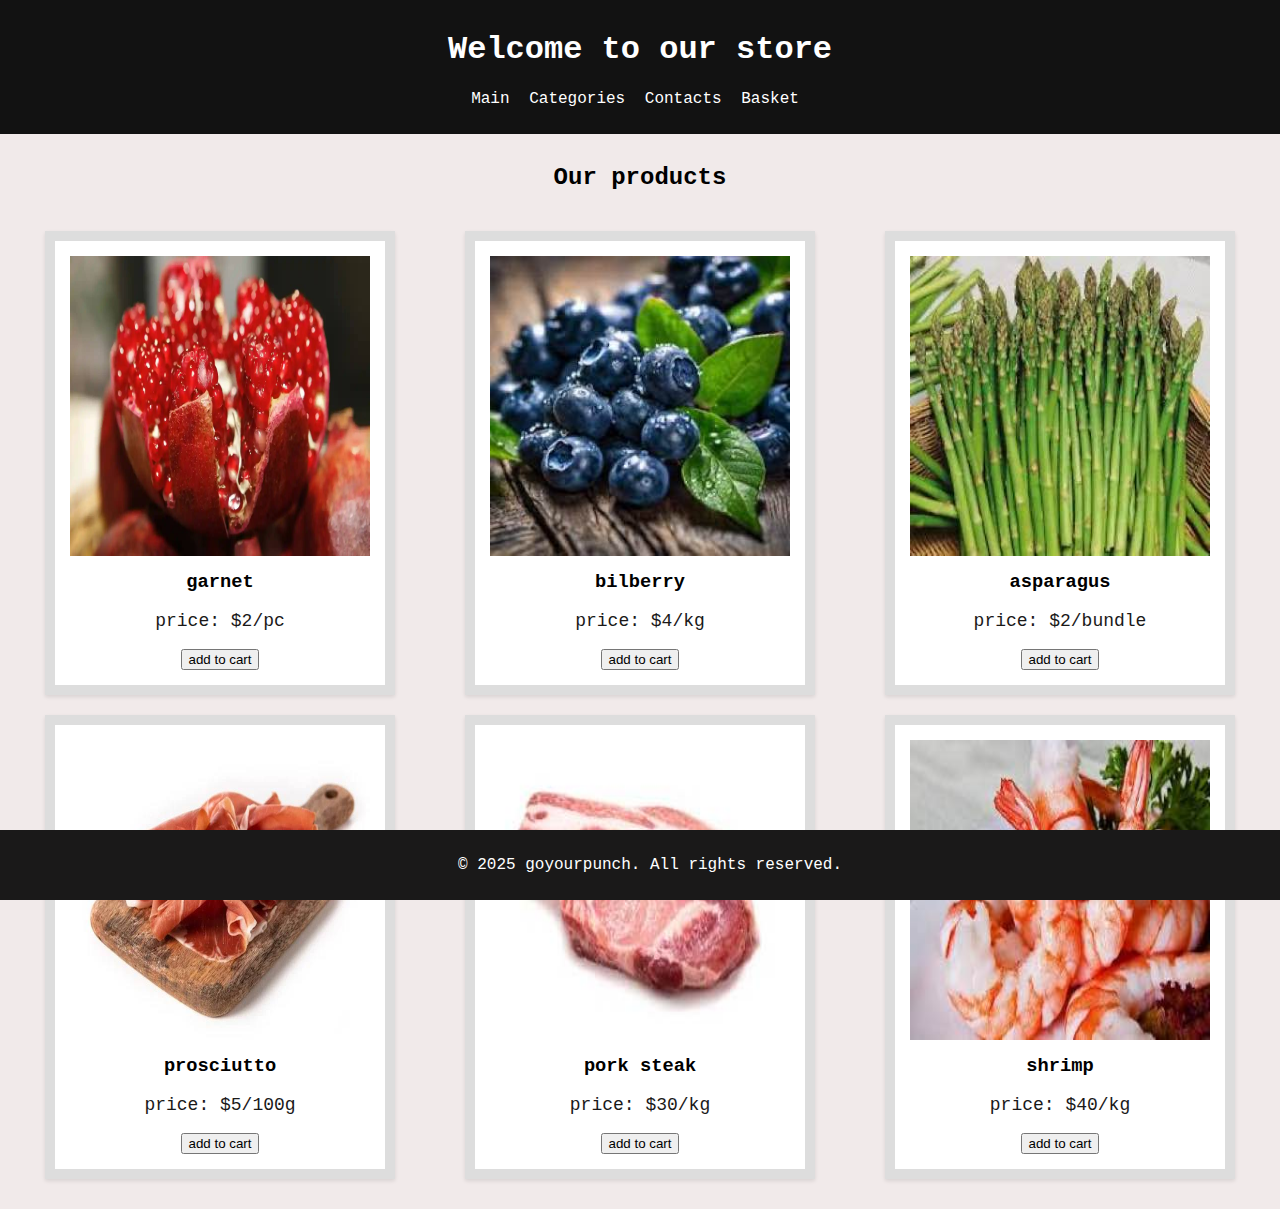
<file: index.html>
<!DOCTYPE html>
<html lang="en">
<head>
    <meta charset="UTF-8">
    <meta name="viewport" content="width=device-width, initial-scale=1.0">
    <title>style of taste</title>
    <link rel="stylesheet" href="styles.css">
</head>
<body>
    <header>
        <h1>Welcome to our store</h1>
        <nav>
            <ul class="menu">
                <li><a href="#">Main</a></li>
                <li><a href="#">Categories</a></li>
                <li><a href="#">Contacts</a></li>
                <li><a href="#">Basket</a></li>
            </ul>
        </nav>
    </header>
    <h2 class="ourproducts">Our products</h2>
    <section class="products">         <!-- тут будут добавлятся наши товары -->
         <div class="product">
            <img src="image/granat.jpg" alt="granat">
            <h3>garnet</h3>
            <p>price: $2/pc</p>
            <button>add to cart</button>
        </div>
         <div class="product">
            <img src="image/golybika.jpg" alt="golybika">
            <h3>bilberry</h3>
            <p>price: $4/kg</p>
            <button>add to cart</button>
        </div>
         <div class="product">
            <img src="image/trava.jpg" alt="trava">
            <h3>asparagus</h3>
            <p>price: $2/bundle</p>
            <button>add to cart</button>
        </div>
         <div class="product">
            <img src="image/proshuto.jpg" alt="proshuto">
            <h3>prosciutto</h3>
            <p>price: $5/100g</p>
            <button>add to cart</button>
        </div>
         <div class="product">
            <img src="image/steik.jpg" alt="steik">
            <h3>pork steak</h3>
            <p>price: $30/kg</p>
            <button>add to cart</button>
        </div>
         <div class="product">
            <img src="image/krevetka.jpg" alt="krevetka">
            <h3>shrimp</h3>
            <p>price: $40/kg</p>
            <button>add to cart</button>
        </div>
    </section>
    <footer>
        <p>&copy; 2025 goyourpunch. All rights reserved.</p>
    </footer>
</body>
</html>
</file>
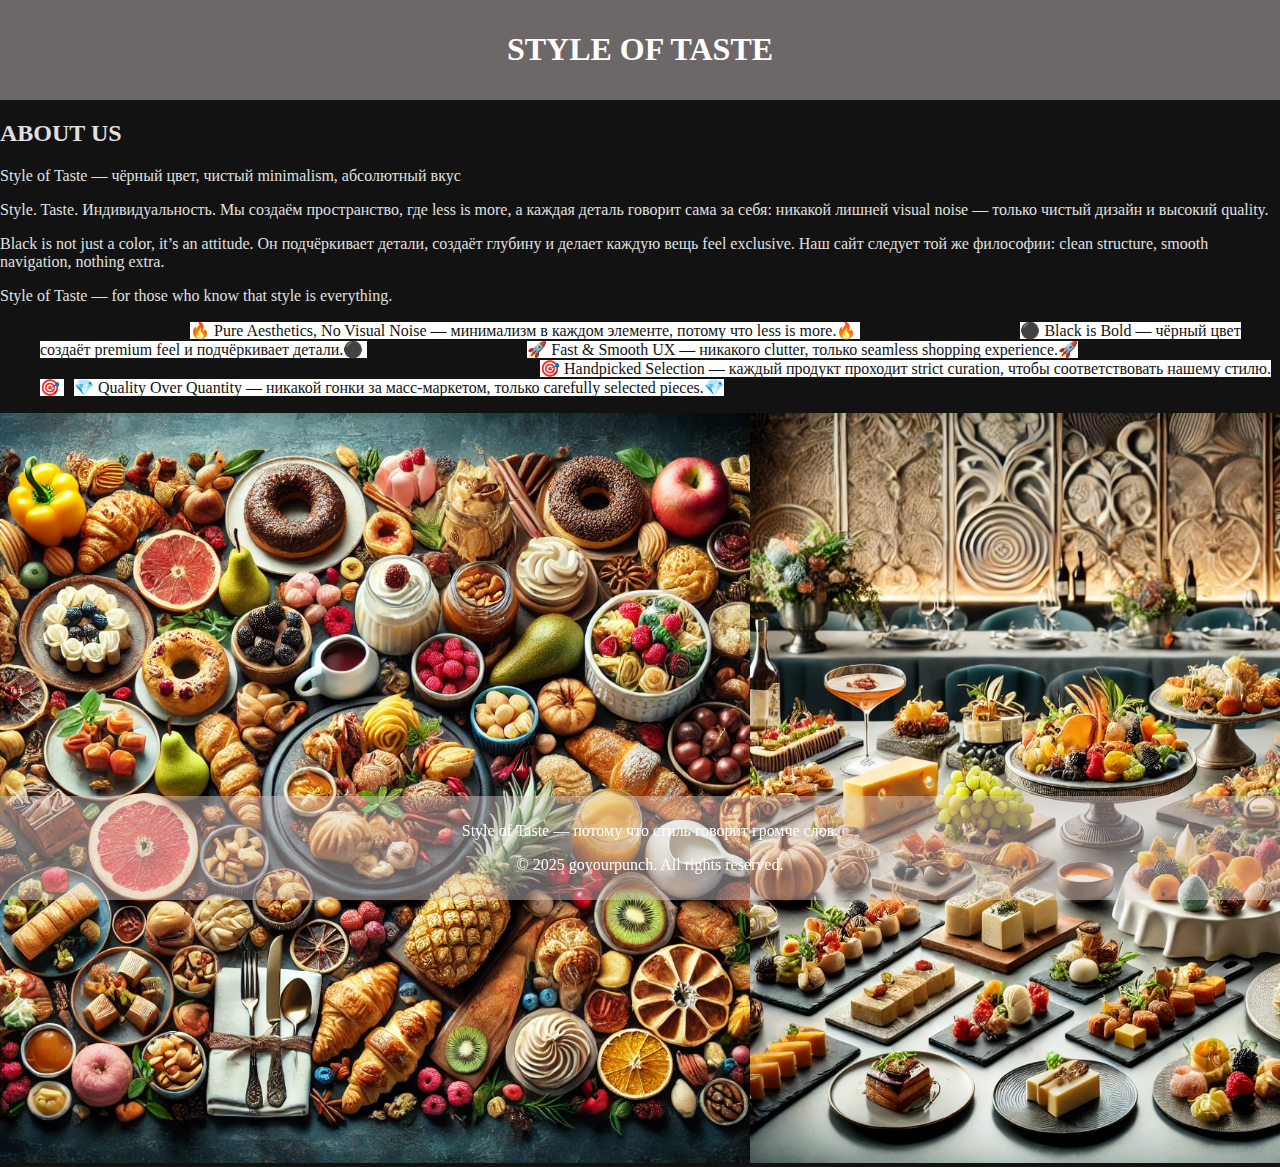
<file: about.html>
<!DOCTYPE html>
<html lang="en">
  <head>
    <meta charset="UTF-8" />
    <meta name="viewport" content="width=device-width, initial-scale=1.0" />
    <title>about us</title>
    <link rel="stylesheet" href="abstyles.css" />
  </head>
  <body>
    <header>
      <h1><a href="index.html">STYLE OF TASTE</a></h1>
    </header>
    <section>
      <h2>ABOUT US</h2>
      <p>Style of Taste — чёрный цвет, чистый minimalism, абсолютный вкус</p>
      <p>
        Style. Taste. Индивидуальность. Мы создаём пространство, где less is
        more, а каждая деталь говорит сама за себя: никакой лишней visual noise
        — только чистый дизайн и высокий quality.
      </p>
      <p>
        Black is not just a color, it’s an attitude. Он подчёркивает детали,
        создаёт глубину и делает каждую вещь feel exclusive. Наш сайт следует
        той же философии: clean structure, smooth navigation, nothing extra.
      </p>
      <p>Style of Taste — for those who know that style is everything.</p>
    </section>
    <section>
      <ul>
        <li class="li1">
          🔥 Pure Aesthetics, No Visual Noise — минимализм в каждом элементе,
          потому что less is more.🔥
        </li>
        <li class="li2">
          ⚫ Black is Bold — чёрный цвет создаёт premium feel и подчёркивает
          детали.⚫
        </li>
        <li class="li3">
          🚀 Fast & Smooth UX — никакого clutter, только seamless shopping
          experience.🚀
        </li>
        <li class="li4">
          🎯 Handpicked Selection — каждый продукт проходит strict curation,
          чтобы соответствовать нашему стилю.🎯
        </li>
        <li class="li5">
          💎 Quality Over Quantity — никакой гонки за масс-маркетом, только
          carefully selected pieces.💎
        </li>
      </ul>
    </section>
    <section>
      <div class="container">
        <div class="box"><img src="image/taste.webp" alt="" /></div>
        <div class="box"><img src="image/taste1.webp" alt="" /></div>
        <div class="box"><img src="image/slider-bg-2.jpg" alt="" /></div>
      </div>
    </section>
    <footer>
      <p>Style of Taste — потому что стиль говорит громче слов.</p>
      <p>&copy; 2025 goyourpunch. All rights reserved.</p>
    </footer>
  </body>
</html>
</file>
<file: styles.css>
/* Стили для всего сайта index.html*/
body {
  font-family: "Courier New", Courier, monospace;
  margin: 0;
  padding: 0;
  background-color: #e0d0d073;
}

header {
  background-color: #121212;
  color: white;
  padding: 10px 0px;
  text-align: center;
}

.menu {
  list-style: none;
  padding: 0;
}

li {
  display: inline;
  margin-right: 10px;
}

a {
  color: white;
  text-decoration: none;
}

footer {
  background-color: #1a1919;
  color: white;
  text-align: center;
  padding: 10px;
  position: fixed;
  width: 100%;
  bottom: 0;
}

.ourproducts {
  display: flex;
  flex-wrap: wrap;
  justify-content: space-around;
  padding: 10px;
}

.products {
  display: flex;
  flex-wrap: wrap;
  justify-content: space-around;
  padding: 10px;
}

.product {
  background-color: white;
  border: 10px solid #ddd;
  width: 300px;
  margin-bottom: 20px;
  padding: 15px;
  text-align: center;
  box-shadow: 0 2px 4px rgba(0, 0, 0, 0.1);
}

.product img {
  width: 300px;
  height: 300px;
}

.product h3 {
  margin: 10px 0;
}

.product p {
  font-size: 18px;
  color: #1a1919;
}
</file>
<file: abstyles.css>
/* Стили для всего сайта about.html*/
body {
  background-color: #121212;
  color: #e0e0e0;
  margin: 0;
  padding: 0;
}

header {
  background-color: #e0d0d073;
  color: white;
  padding: 10px 0px;
  text-align: center;
}

a {
  color: white;
  text-decoration: none;
}


.container {
  display: flex;
}

img {
  height: 750px;
  width: 750px;
}

li {
  display: inline;
  margin-right: 10px;
  background-color: white;
  color: #121212;
  text-align: center;
}

footer {
  background-color: #e0d0d073;
  color: white;
  text-align: center;
  padding: 10px;
  position: fixed;
  width: 100%;
  bottom: 0;
}

.li1 {
  /* margin-right: 500px; */
  margin-left: 150px;
}

.li2 {
  margin-left: 150px;
}

.li3 {
  margin-left: 150px;
  margin-right: 200px;
}

.li4 {
  margin-left: 500px;
}
</file>
